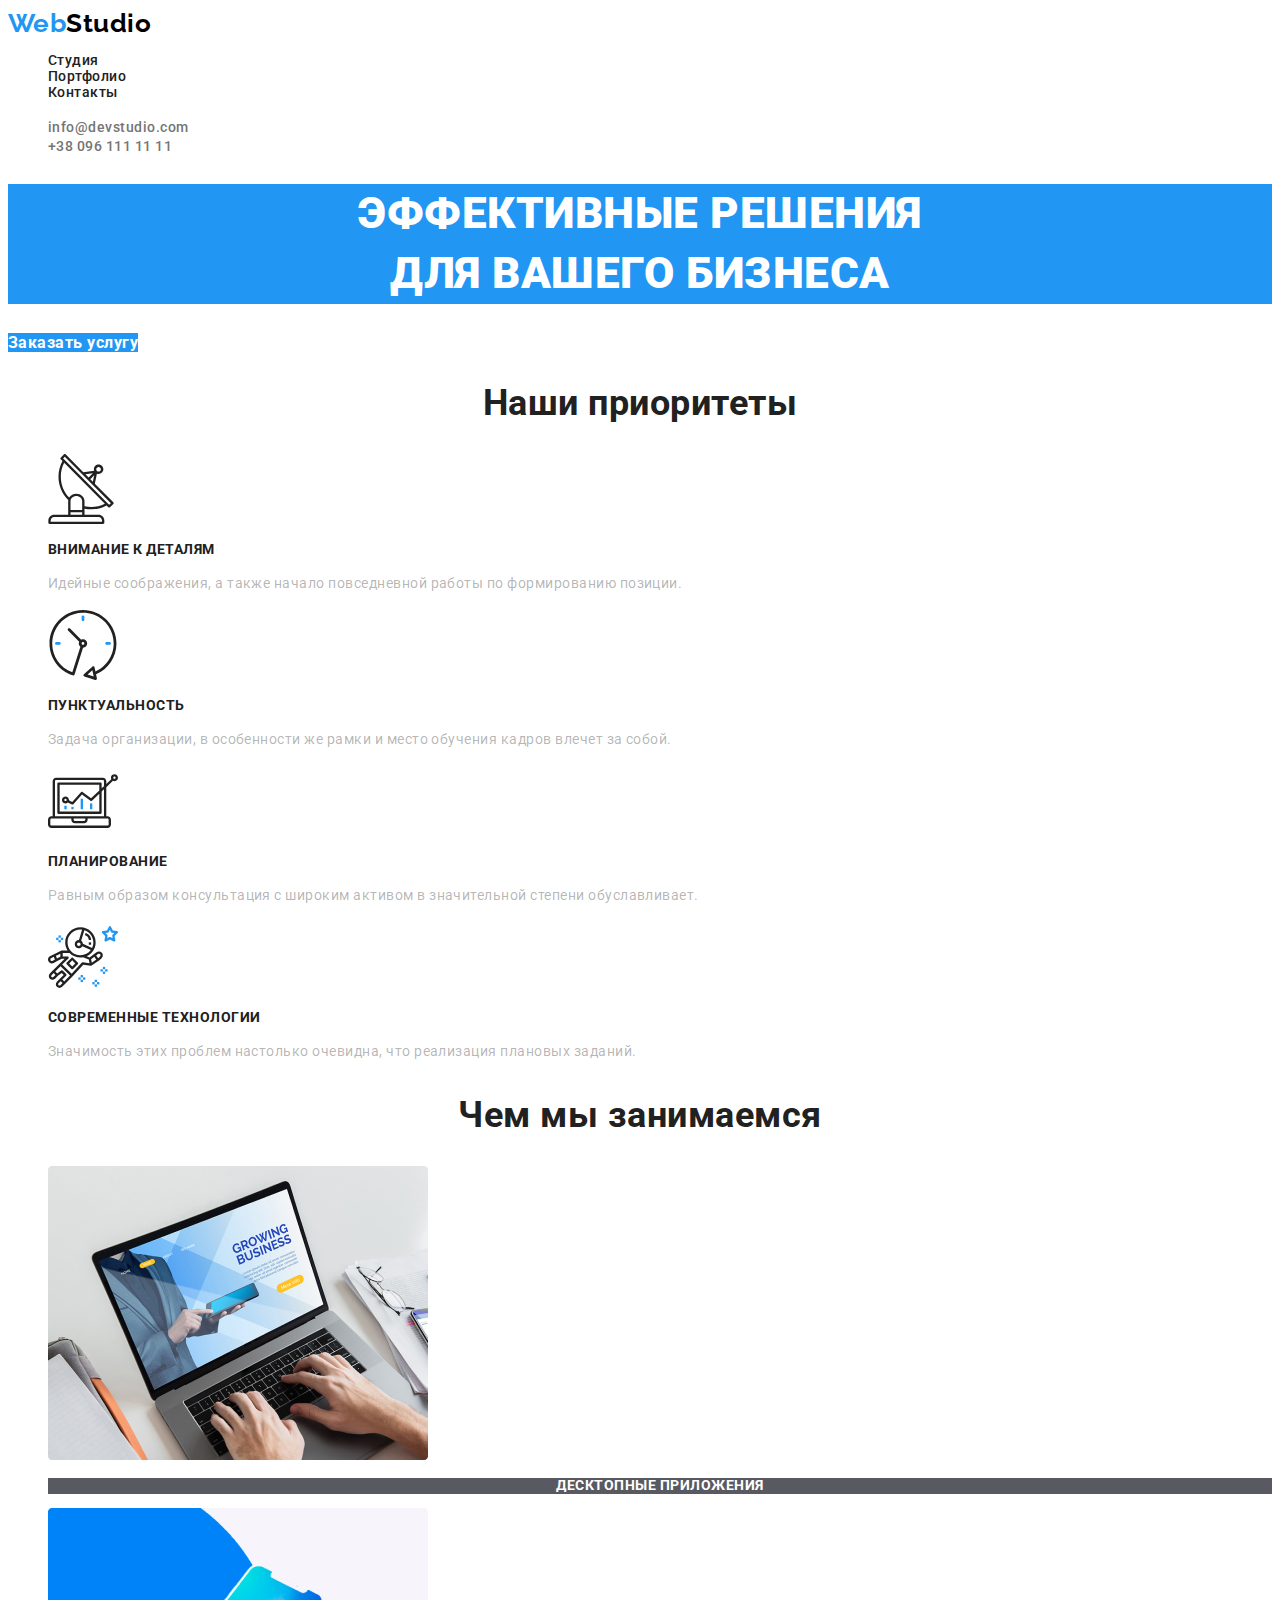
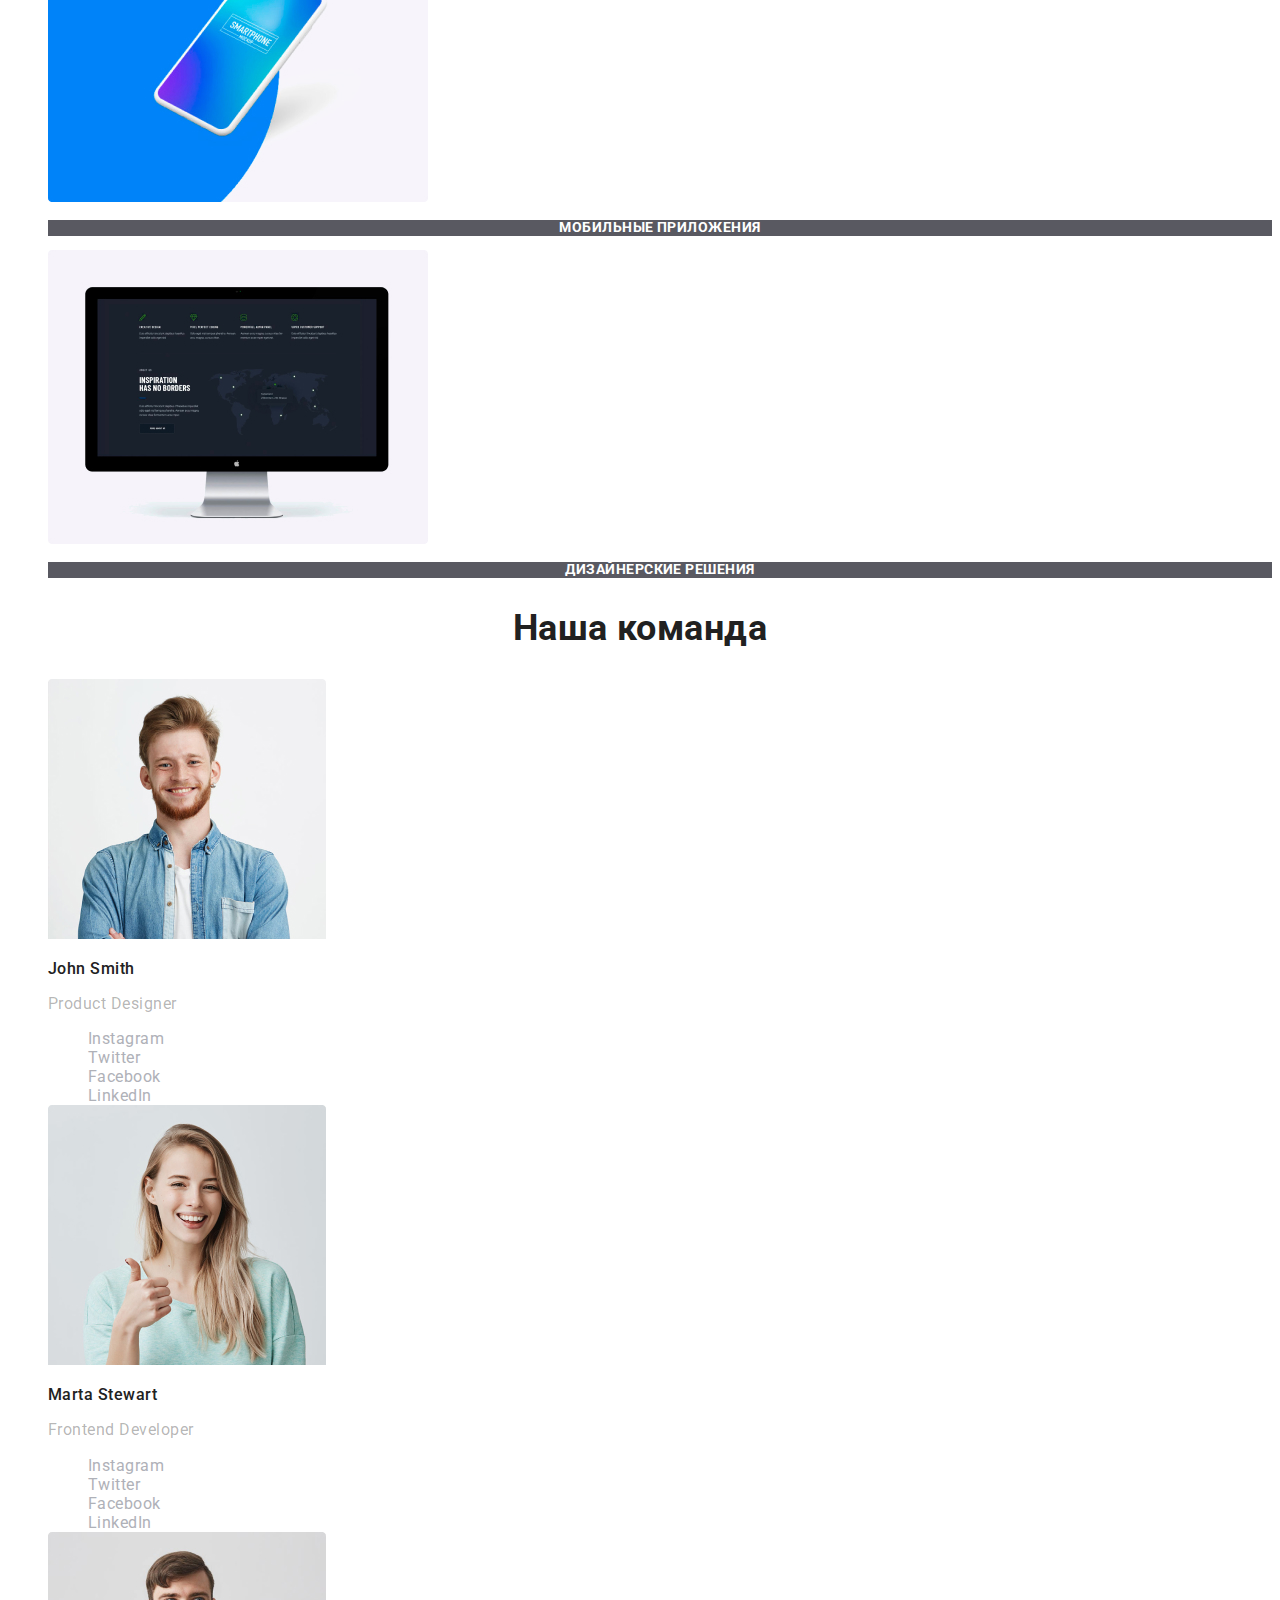
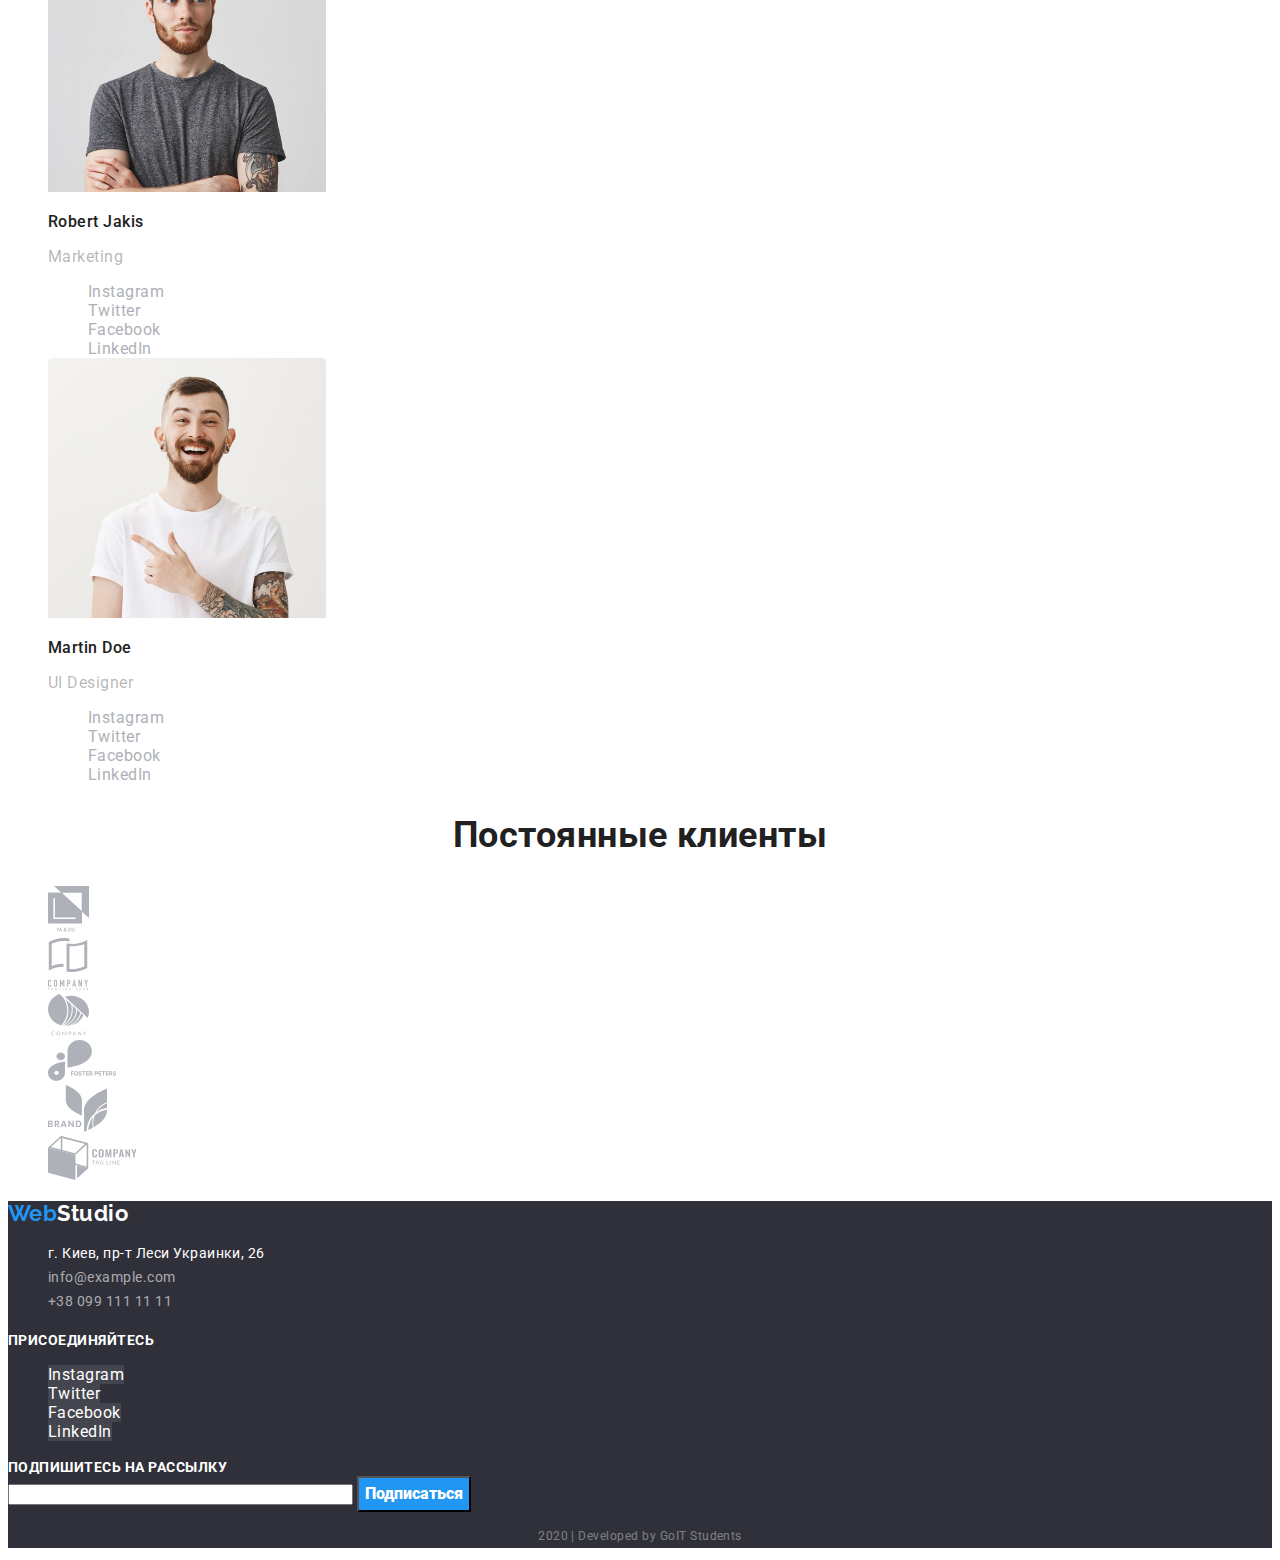
<file: index.html>
<!DOCTYPE html>
<html lang="ru">
  <head>
    <meta charset="UTF-8" />
    <meta name="viewport" content="width=device-width, initial-scale=1.0" />
    <title>Web Studio</title>
    <link
      href="https://fonts.googleapis.com/css2?family=Raleway:wght@400;700&family=Roboto:wght@400;500;700&display=swap"
      rel="stylesheet"
    />
    <link rel="stylesheet" href="./CSS/headerfooter.css" />
    <link rel="stylesheet" href="./CSS/styles.css" />
  </head>
  <body>
    <!-- Шапка сайта -->
    <header class="site-header">
      <nav class="site-nav">
        <a href="./index.html" class="logo link">
          <span class="logo-one">Web</span>Studio</a
        >
        <ul>
          <li>
            <a href="./index.html" class="nav-link">Студия</a>
          </li>
          <li>
            <a href="./portfolio.html" target="_blank" class="nav-link"
              >Портфолио</a
            >
          </li>
          <li>
            <a href="" target="_blank" class="nav-link">Контакты</a>
          </li>
        </ul>
      </nav>
      <ul class="contacts">
        <li><a href="" class="link">info@devstudio.com</a></li>
        <li><a href="" class="link">+38 096 111 11 11</a></li>
      </ul>
    </header>
    <main class="uniq-content">
      <!-- Герой (главный заголовок)-->
      <section class="hero">
        <h1 class="hero-title">
          эффективные решения <br />
          для вашего бизнеса
        </h1>
        <a href="" class="link-hero">Заказать услугу</a>
      </section>
      <!-- Наши приоритеты -->
      <section class="section">
        <h2 class="section-title">Наши приоритеты</h2>
        <ul>
          <li>
            <img src="./images/antenna.svg" alt="" />
            <h3 class="title-three">Внимание к деталям</h3>
            <p class="paragraf">
              Идейные соображения, а также начало повседневной работы по
              формированию позиции.
            </p>
          </li>
          <li>
            <img src="./images/clock.svg" alt="" />
            <h3 class="title-three">Пунктуальность</h3>
            <p class="paragraf">
              Задача организации, в особенности же рамки и место обучения кадров
              влечет за собой.
            </p>
          </li>
          <li>
            <img src="./images/diagram.svg" alt="" />
            <h3 class="title-three">Планирование</h3>
            <p class="paragraf">
              Равным образом консультация с широким активом в значительной
              степени обуславливает.
            </p>
          </li>
          <li>
            <img src="./images/astronaut.svg" alt="" />
            <h3 class="title-three">Современные технологии</h3>
            <p class="paragraf">
              Значимость этих проблем настолько очевидна, что реализация
              плановых заданий.
            </p>
          </li>
        </ul>
      </section>
      <section class="section">
        <h2 class="section-title">Чем мы занимаемся</h2>
        <ul>
          <li>
            <img src="./images/ноутбук.jpg" alt="" width="380" />
            <h3 class="three">Десктопные приложения</h3>
          </li>
          <li>
            <img src="./images/box.jpg" alt="" width="380" />
            <h3 class="three">Мобильные приложения</h3>
          </li>
          <li>
            <img src="./images/манитор.jpg" alt="" width="380" />
            <h3 class="three">Дизайнерские решения</h3>
          </li>
        </ul>
      </section>
      <section class="section">
        <h2 class="section-title">Наша команда</h2>
        <ul>
          <li>
            <img src="./images/John.jpg" alt="John Smith" width="278" />
            <h3 lang="en" class="name">John Smith</h3>
            <p class="prof">Product Designer</p>
            <ul class="list">
              <li><a href="" aria-label="Ссылка на Instagram">Instagram</a></li>
              <li><a href="" aria-label="Ссылка на Twitter">Twitter</a></li>
              <li><a href="" aria-label="Ссылка на Facebook">Facebook</a></li>
              <li><a href="" aria-label="Ссылка на LinkedIn">LinkedIn</a></li>
            </ul>
          </li>
          <li>
            <img src="./images/Marta.jpg" alt="Marta Stewart" width="278" />
            <h3 lang="en" class="name">Marta Stewart</h3>
            <p class="prof">Frontend Developer</p>
            <ul class="list">
              <li><a href="" aria-label="Ссылка на Instagram">Instagram</a></li>
              <li><a href="" aria-label="Ссылка на Twitter">Twitter</a></li>
              <li><a href="" aria-label="Ссылка на Facebook">Facebook</a></li>
              <li><a href="" aria-label="Ссылка на LinkedIn">LinkedIn</a></li>
            </ul>
          </li>
          <li>
            <img src="./images/Robert.jpg" alt="Robert Jakis" width="278" />
            <h3 lang="en" class="name">Robert Jakis</h3>
            <p class="prof">Marketing</p>
            <ul class="list">
              <li><a href="" aria-label="Ссылка на Instagram">Instagram</a></li>
              <li><a href="" aria-label="Ссылка на Twitter">Twitter</a></li>
              <li><a href="" aria-label="Ссылка на Facebook">Facebook</a></li>
              <li><a href="" aria-label="Ссылка на LinkedIn">LinkedIn</a></li>
            </ul>
          </li>
          <li>
            <img src="./images/Martin.jpg" alt="Martin Doe" width="278" />
            <h3 lang="en" class="name">Martin Doe</h3>
            <p class="prof">UI Designer</p>
            <ul class="list">
              <li><a href="" aria-label="Ссылка на Instagram">Instagram</a></li>
              <li><a href="" aria-label="Ссылка на Twitter">Twitter</a></li>
              <li><a href="" aria-label="Ссылка на Facebook">Facebook</a></li>
              <li><a href="" aria-label="Ссылка на LinkedIn">LinkedIn</a></li>
            </ul>
          </li>
        </ul>
      </section>
      <section class="section">
        <h2 class="section-title">Постоянные клиенты</h2>
        <ul>
          <li>
            <a href=""><img src="./images/logo1.svg" alt="" /></a>
          </li>
          <li>
            <a href=""><img src="./images/logo2.svg" alt="" /></a>
          </li>
          <li>
            <a href=""><img src="./images/logo3.svg" alt="" /></a>
          </li>
          <li>
            <a href=""><img src="./images/logo4.svg" alt="" /></a>
          </li>
          <li>
            <a href=""><img src="./images/logo5.svg" alt="" /></a>
          </li>
          <li>
            <a href=""><img src="./images/logo6.svg" alt="" /></a>
          </li>
        </ul>
      </section>
    </main>
    <footer>
      <div>
        <a href="./index.html" class="logo-footer link">
          <span class="logo-one">Web</span
          ><span class="logo-two">Studio</span></a
        >
        <ul>
          <li class="adress">г. Киев, пр-т Леси Украинки, 26</li>
          <li><a href="" class="adress-link">info@example.com</a></li>
          <li><a href="" class="adress-link">+38 099 111 11 11</a></li>
        </ul>
      </div>
      <div>
        <b class="join">присоединяйтесь</b>
        <ul class="network">
          <li><a href="" aria-label="Ссылка на Instagram">Instagram</a></li>
          <li><a href="" aria-label="Ссылка на Twitter">Twitter</a></li>
          <li><a href="" aria-label="Ссылка на Facebook">Facebook</a></li>
          <li><a href="" aria-label="Ссылка на LinkedIn">LinkedIn</a></li>
        </ul>
      </div>
      <div>
        <b class="join">подпишитесь на рассылку</b><br />
        <input type="text" size="40" />
        <button class="button">Подписаться</button>
      </div>
      <div>
        <p class="text">2020 | Developed by GoIT Students</p>
      </div>
    </footer>
  </body>
</html>
</file>
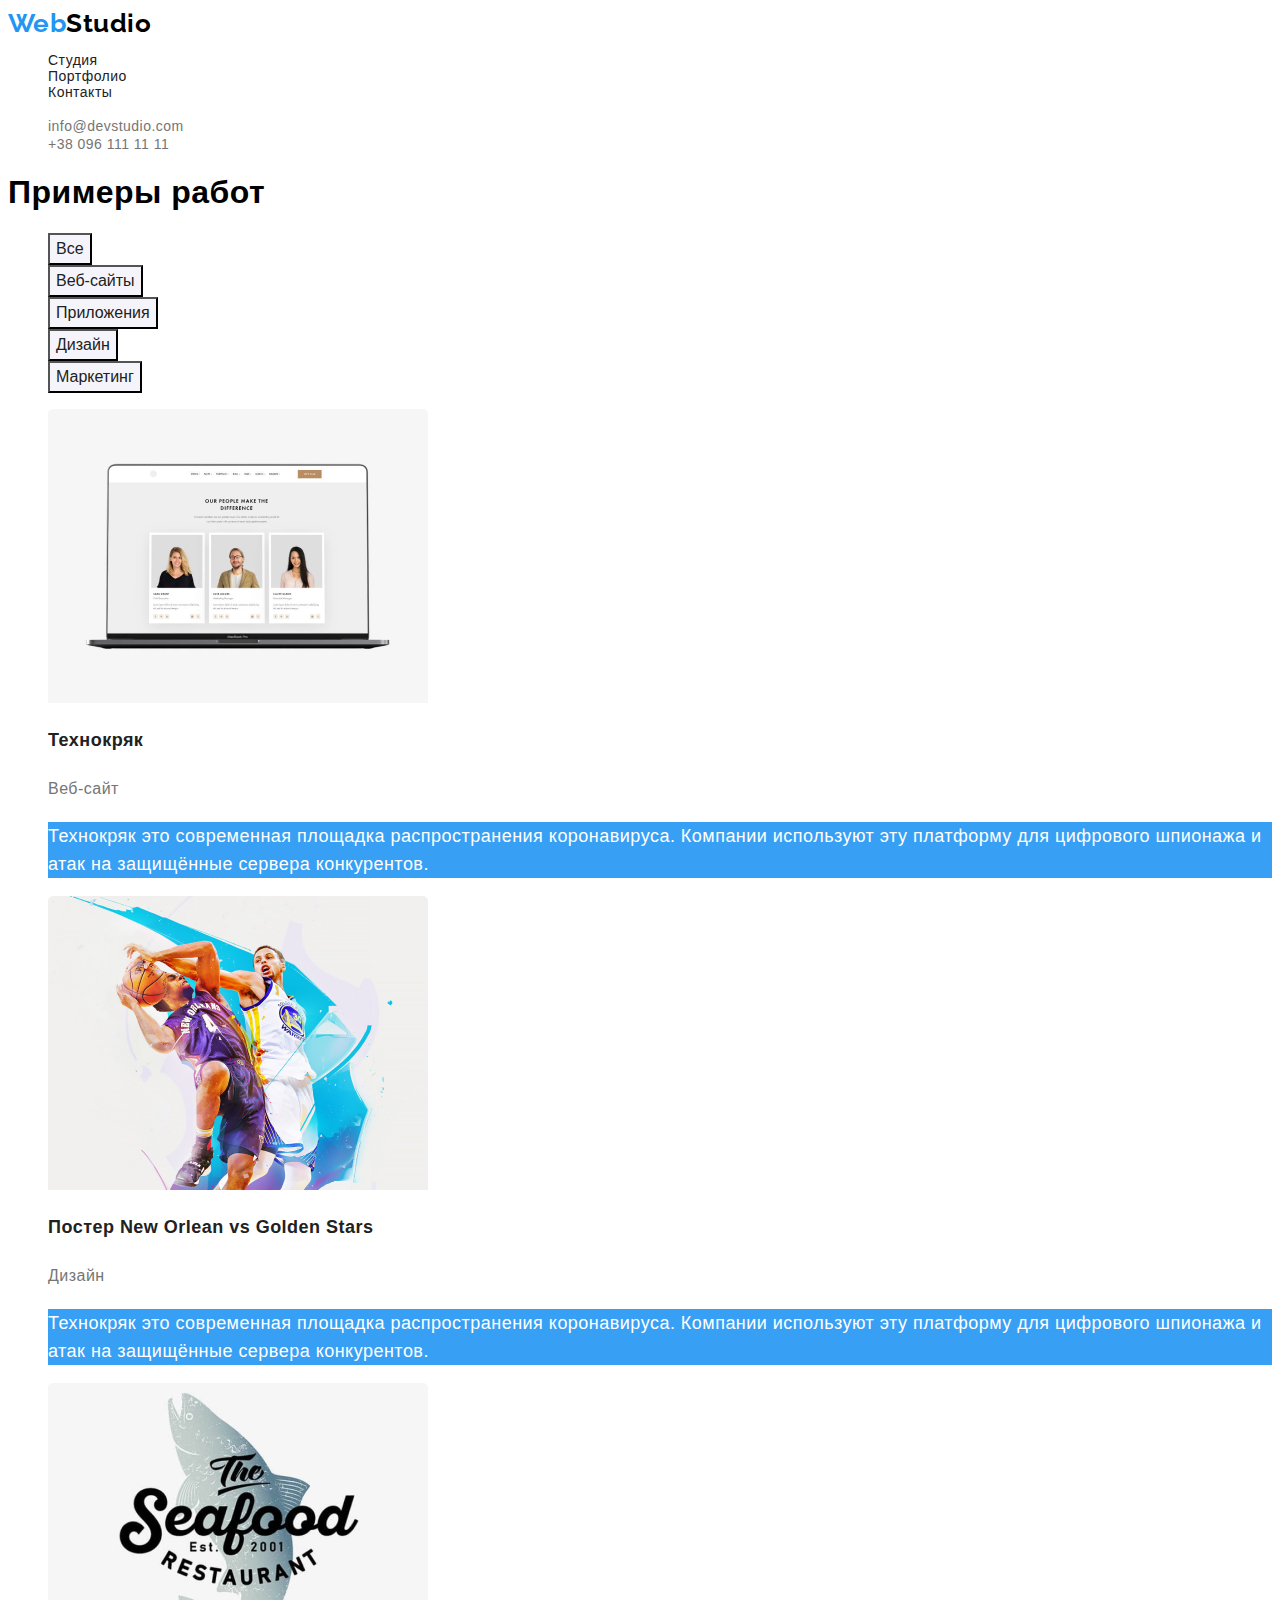
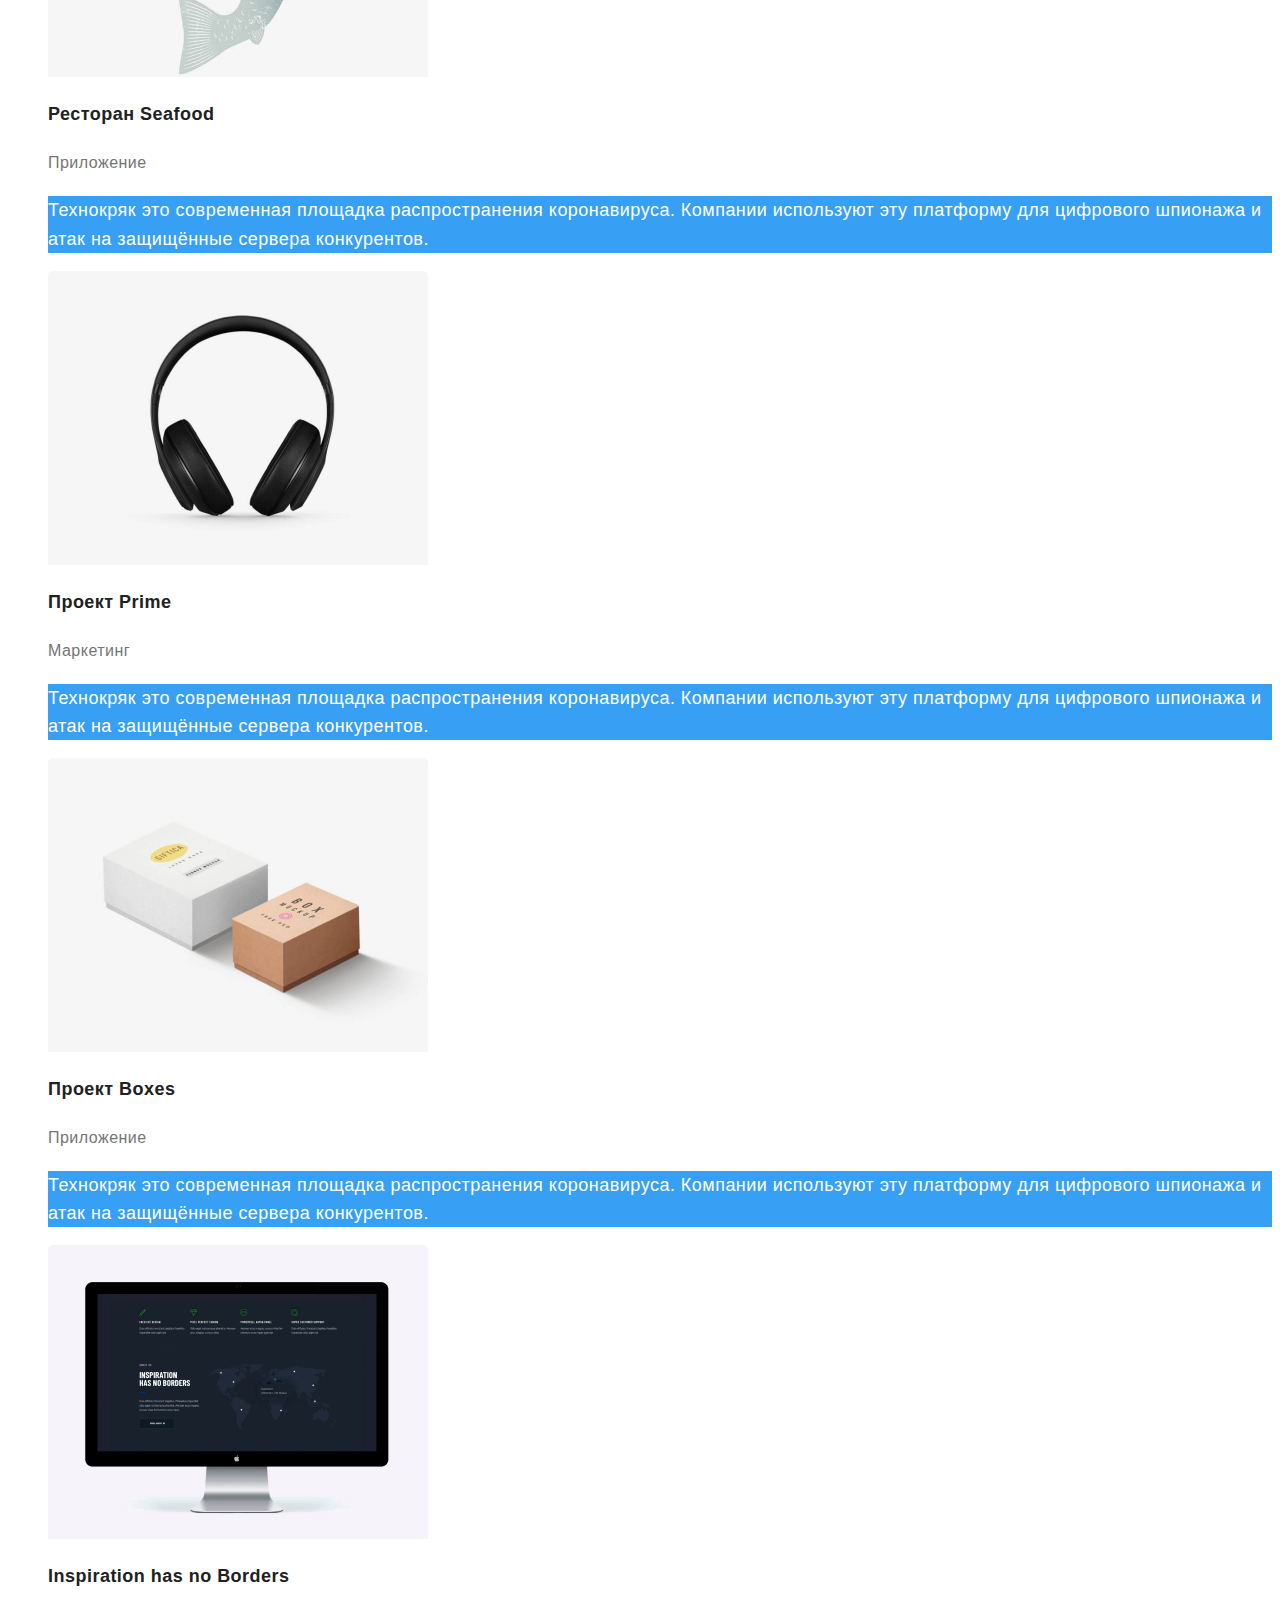
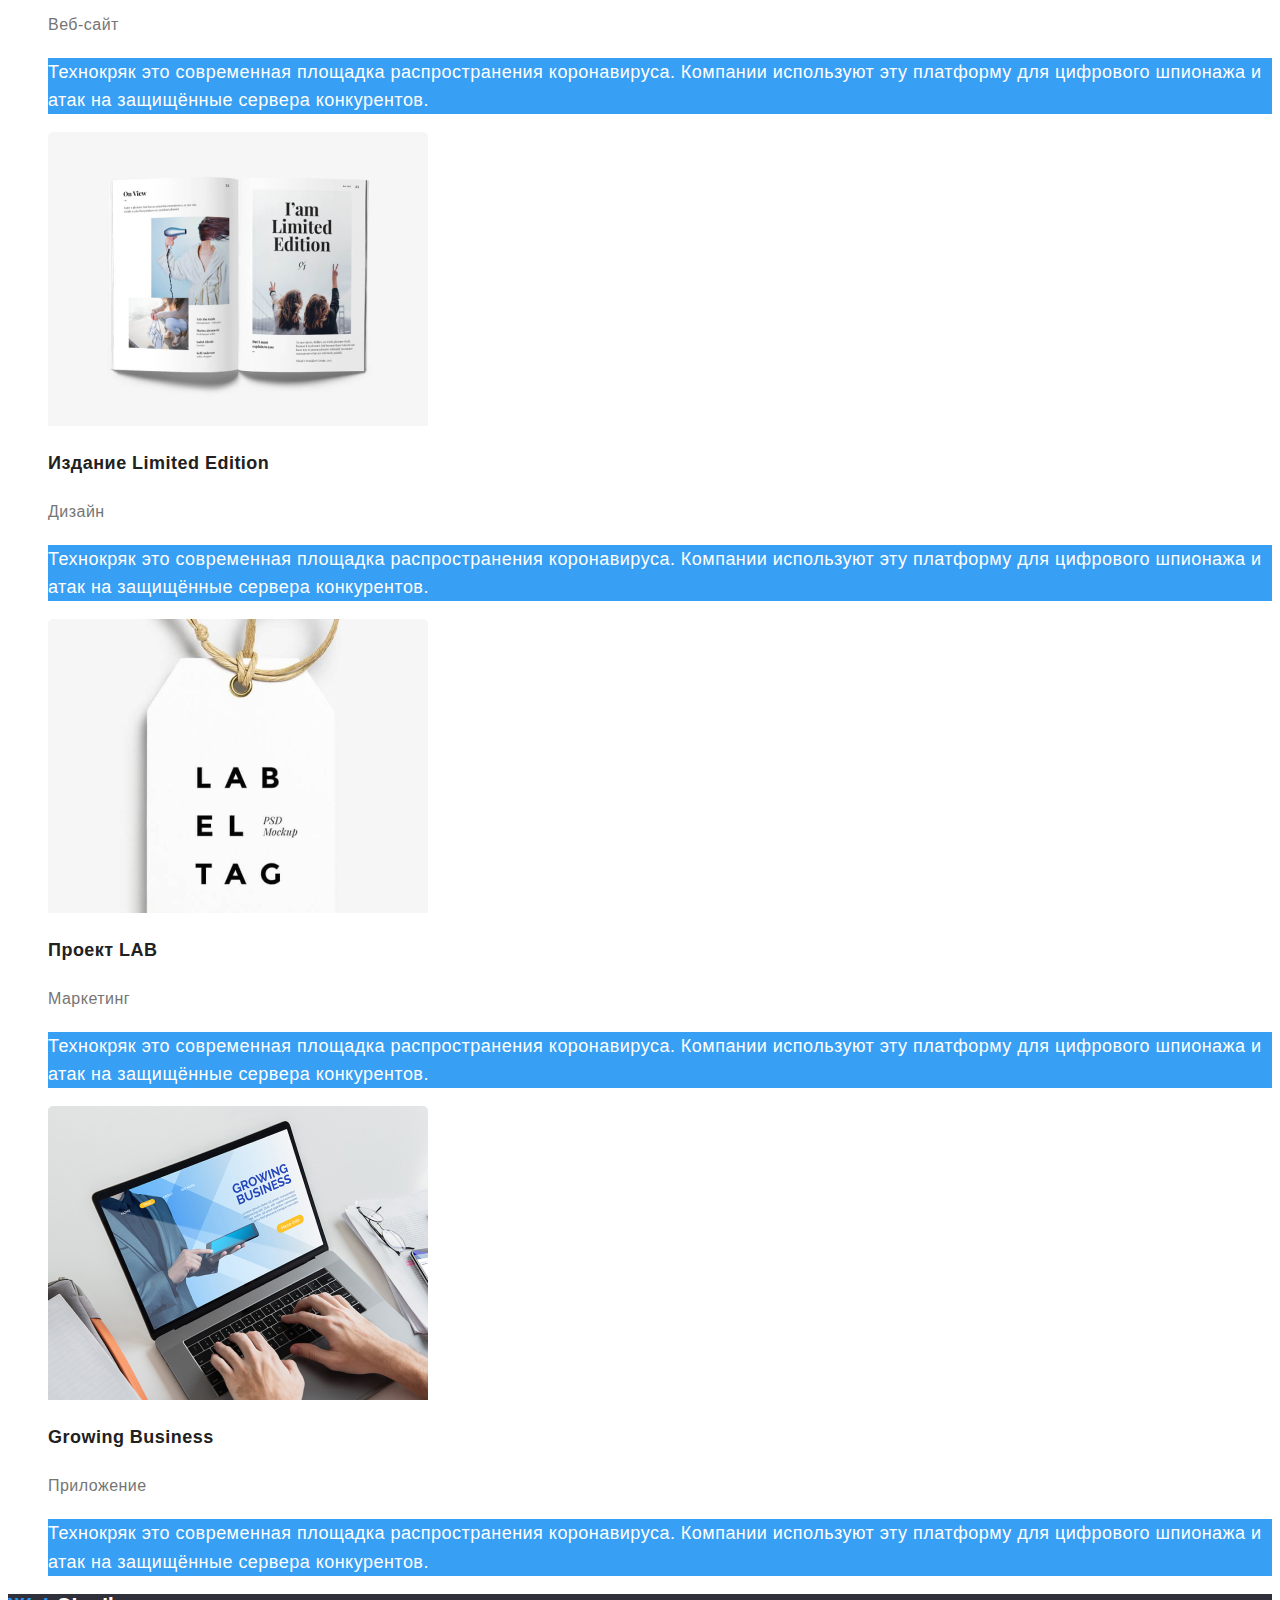
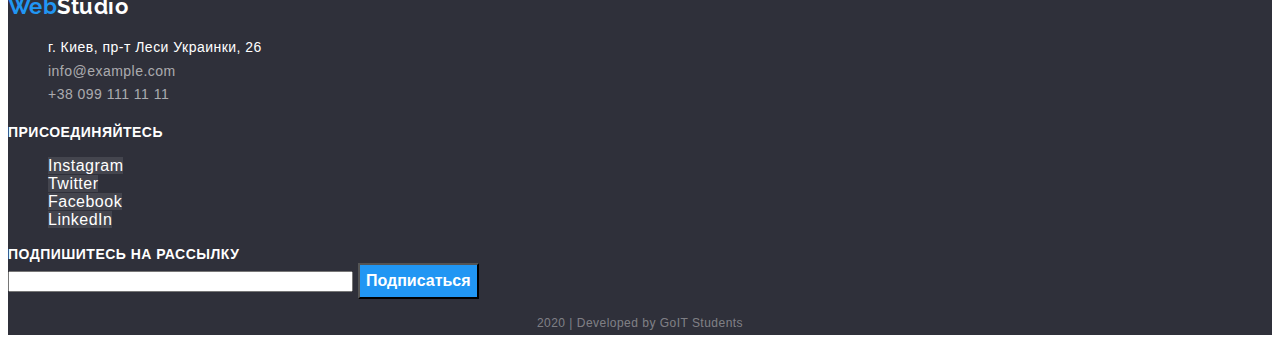
<file: portfolio.html>
<!DOCTYPE html>
<html lang="ru">
  <head>
    <meta charset="UTF-8" />
    <meta name="viewport" content="width=device-width, initial-scale=1.0" />
    <title>Портфолио</title>
    <link
      href="https://fonts.googleapis.com/css2?family=Raleway:wght@400;700&display=swap"
      rel="stylesheet"
    />
    <link rel="stylesheet" href="./CSS/headerfooter.css" />
    <link rel="stylesheet" href="./CSS/portfolio.css" />
  </head>
  <body>
    <!-- Шапка сайта -->
    <header class="site-header">
      <nav class="site-nav">
        <a href="./index.html" class="logo link">
          <span class="logo-one">Web</span>Studio</a
        >
        <ul>
          <li><a href="./index.html" class="nav-link">Студия</a></li>
          <li>
            <a href="./portfolio.html" target="_blank" class="nav-link"
              >Портфолио</a
            >
          </li>
          <li><a href="" target="_blank" class="nav-link">Контакты</a></li>
        </ul>
      </nav>
      <ul class="contacts">
        <li><a href="" class="link">info@devstudio.com</a></li>
        <li><a href="" class="link">+38 096 111 11 11</a></li>
      </ul>
    </header>
    <!-- уникальный контент -->
    <main>
      <section class="section">
        <h1 class="title">Примеры работ</h1>
        <ul>
          <li><button>Все</button></li>
          <li><button>Веб-сайты</button></li>
          <li><button>Приложения</button></li>
          <li><button>Дизайн</button></li>
          <li><button>Маркетинг</button></li>
        </ul>
      </section>
      <section class="section">
        <ul>
          <li>
            <a href="" class="link">
              <img src="./images/технокряк.jpg" alt="" />
              <h2 class="section-title">Технокряк</h2>
              <p class="example">Веб-сайт</p>
              <p class="window">
                Технокряк это современная площадка распространения коронавируса.
                Компании используют эту платформу для цифрового шпионажа и атак
                на защищённые сервера конкурентов.
              </p>
            </a>
          </li>
          <li>
            <a href="" class="link">
              <img src="./images/постерстарс.jpg" alt="" />
              <h2 class="section-title">Постер New Orlean vs Golden Stars</h2>
              <p class="example">Дизайн</p>
              <p class="window">
                Технокряк это современная площадка распространения коронавируса.
                Компании используют эту платформу для цифрового шпионажа и атак
                на защищённые сервера конкурентов.
              </p>
            </a>
          </li>
          <li>
            <a href="" class="link">
              <img src="./images/ресторан.jpg" alt="" />
              <h2 class="section-title">Ресторан Seafood</h2>
              <p class="example">Приложение</p>
              <p class="window">
                Технокряк это современная площадка распространения коронавируса.
                Компании используют эту платформу для цифрового шпионажа и атак
                на защищённые сервера конкурентов.
              </p>
            </a>
          </li>
          <li>
            <a href="" class="link">
              <img src="./images/проектпрайм.jpg" alt="" />
              <h2 class="section-title">Проект Prime</h2>
              <p class="example">Маркетинг</p>
              <p class="window">
                Технокряк это современная площадка распространения коронавируса.
                Компании используют эту платформу для цифрового шпионажа и атак
                на защищённые сервера конкурентов.
              </p>
            </a>
          </li>
          <li>
            <a href="" class="link">
              <img src="./images/проектбоксес.jpg" alt="" />
              <h2 class="section-title">Проект Boxes</h2>
              <p class="example">Приложение</p>
              <p class="window">
                Технокряк это современная площадка распространения коронавируса.
                Компании используют эту платформу для цифрового шпионажа и атак
                на защищённые сервера конкурентов.
              </p>
            </a>
          </li>
          <li>
            <a href="" class="link">
              <img src="./images/бордерс.jpg" alt="" />
              <h2 class="section-title">Inspiration has no Borders</h2>
              <p class="example">Веб-сайт</p>
              <p class="window">
                Технокряк это современная площадка распространения коронавируса.
                Компании используют эту платформу для цифрового шпионажа и атак
                на защищённые сервера конкурентов.
              </p>
            </a>
          </li>
          <li>
            <a href="" class="link">
              <img src="./images/издание.jpg" alt="" />
              <h2 class="section-title">Издание Limited Edition</h2>
              <p class="example">Дизайн</p>
              <p class="window">
                Технокряк это современная площадка распространения коронавируса.
                Компании используют эту платформу для цифрового шпионажа и атак
                на защищённые сервера конкурентов.
              </p>
            </a>
          </li>
          <li>
            <a href="" class="link">
              <img src="./images/проектлаб.jpg" alt="" />
              <h2 class="section-title">Проект LAB</h2>
              <p class="example">Маркетинг</p>
              <p class="window">
                Технокряк это современная площадка распространения коронавируса.
                Компании используют эту платформу для цифрового шпионажа и атак
                на защищённые сервера конкурентов.
              </p>
            </a>
          </li>
          <li>
            <a href="" class="link">
              <img src="./images/бизнес.jpg" alt="" />
              <h2 class="section-title">Growing Business</h2>
              <p class="example">Приложение</p>
              <p class="window">
                Технокряк это современная площадка распространения коронавируса.
                Компании используют эту платформу для цифрового шпионажа и атак
                на защищённые сервера конкурентов.
              </p>
            </a>
          </li>
        </ul>
      </section>
    </main>
    <!-- Footer -->
    <footer>
      <div>
        <a href="./index.html" class="logo-footer link">
          <span class="logo-one">Web</span
          ><span class="logo-two">Studio</span></a
        >
        <ul>
          <li class="adress">г. Киев, пр-т Леси Украинки, 26</li>
          <li><a href="" class="adress-link">info@example.com</a></li>
          <li><a href="" class="adress-link">+38 099 111 11 11</a></li>
        </ul>
      </div>
      <div>
        <b class="join">присоединяйтесь</b>
        <ul class="network">
          <li><a href="" aria-label="Ссылка на Instagram">Instagram</a></li>
          <li><a href="" aria-label="Ссылка на Twitter">Twitter</a></li>
          <li><a href="" aria-label="Ссылка на Facebook">Facebook</a></li>
          <li><a href="" aria-label="Ссылка на LinkedIn">LinkedIn</a></li>
        </ul>
      </div>
      <div>
        <b class="join">подпишитесь на рассылку</b><br />
        <input type="text" size="40" />
        <button class="button">Подписаться</button>
      </div>
      <div>
        <p class="text">2020 | Developed by GoIT Students</p>
      </div>
    </footer>
  </body>
</html>
</file>
<file: CSS/headerfooter.css>
/* общие стили для страниц */
body {
  background-color: #ffffff;
  color: rgba(0, 0, 0, 0.3);
  font-family: Roboto, sans-serif;
  letter-spacing: 0.03em;
}
ul {
  list-style: none;
}
h2,
h3 {
  color: #212121;
}

footer {
  background: #2f303a;
}

button {
  font-family: inherit;
}

.site-nav {
  font-size: 14px;
  line-height: 1.14;
  color: #212121;
  font-weight: 500;
}

.nav-link {
  text-decoration: none;
  color: #212121;
}
.nav-link:hover,
.nav-link:focus {
  color: #2196f3;
}

.link:hover,
.link:focus,
.adress-link:hover,
.adress-link:focus,
.contacts .link:hover,
.contacts .link:focus {
  color: #2196f3;
}

.contacts .link {
  color: #757575;
  text-decoration: none;
  font-size: 14px;
  line-height: 1.14;
  font-weight: 500;
}

.adress {
  color: #ffffff;
  font-size: 14px;
  line-height: 1.71;
}
.adress-link {
  color: rgba(255, 255, 255, 0.6);
  text-decoration: none;
  font-size: 14px;
  line-height: 1.71;
}
.join {
  color: #ffffff;
  font-size: 14px;
  line-height: 1.14;
  text-transform: uppercase;
}
.network a {
  color: #ffffff;
  background: rgba(255, 255, 255, 0.1);
  text-decoration: none;
}
.network a:hover,
.network a:focus {
  background: #2196f3;
}
.button {
  color: #ffffff;
  background: #2196f3;
  font-weight: 900;
  font-size: 16px;
  line-height: 1.88;
}
.text {
  color: rgba(255, 255, 255, 0.4);
  font-size: 12px;
  line-height: 2;
  text-align: center;
}
</file>
<file: CSS/styles.css>
:root {
  --background-color: #2196f3;
  --text-color: #ffffff;
}
/* стили шапки */

.link {
  color: #000000;
  text-decoration: none;
}
.link:active {
  color: blueviolet;
}

.logo {
  font-family: Raleway, sans-serif;
  font-size: 26px;
  line-height: 1.19;
  font-weight: 700;
}
.logo-footer {
  font-family: Raleway, sans-serif;
  font-size: 22px;
  line-height: 1.18;
  font-weight: 700;
}
.logo-one {
  color: var(--background-color);
}
.logo-two {
  color: var(--text-color);
}

/* Стили героя */
.hero-title {
  color: var(--text-color);
  background: var(--background-color);
  font-weight: 900;
  font-size: 44px;
  line-height: 1.36;
  text-align: center;
  text-transform: uppercase;
}
.link-hero {
  background: var(--background-color);
  color: var(--text-color);
  text-decoration: none;
  font-weight: 700;
}
/* cтили секций */
.three {
  color: var(--text-color);
  background: rgba(47, 48, 58, 0.8);
  font-size: 14px;
  line-height: 1.14;
  text-align: center;
  text-transform: uppercase;
}
.list a {
  color: #afb1b8;
  text-decoration: none;
}
.list a:hover,
.list a:focus {
  color: var(--text-color);
  background-color: var(--background-color);
}

.section-title {
  font-size: 36px;
  line-height: 1.17;
  text-align: center;
}
.title-three {
  font-size: 14px;
  line-height: 1.14;
  text-transform: uppercase;
}

.paragraf {
  font-size: 14px;
  line-height: 1.71;
}
.name {
  font-weight: 500;
  font-size: 16px;
  line-height: 1.19;
}
.prof {
  font-weight: 400;
  font-size: 16px;
  line-height: 1.19;
}
</file>
<file: CSS/portfolio.css>
.link {
  color: black;
  text-decoration: none;
}
.link:hover,
.link:focus {
  color: #2196f3;
}
.link:active {
  color: blueviolet;
}

.logo {
  font-family: Raleway, sans-serif;
  font-size: 26px;
  line-height: 1.19;
  font-weight: 700;
}
.logo-footer {
  font-family: Raleway, sans-serif;
  font-size: 22px;
  line-height: 1.18;
  font-weight: 700;
}
.logo-one {
  color: #2196f3;
}
.logo-two {
  color: #ffffff;
}
.title {
  color: black;
}

button {
  color: #212121;
  background: #f5f4fa;
  font-weight: 500;
  font-size: 16px;
  line-height: 1.63;
}
button:hover,
button:focus {
  color: #ffffff;
  background: #2196f3;
}

.example {
  color: #757575;
  font-size: 16px;
  line-height: 1.88;
}
.window {
  color: #ffffff;
  background: rgba(33, 150, 243, 0.9);
  font-size: 18px;
  line-height: 1.56;
}
.section-title {
  font-size: 18px;
  line-height: 2;
}
</file>
